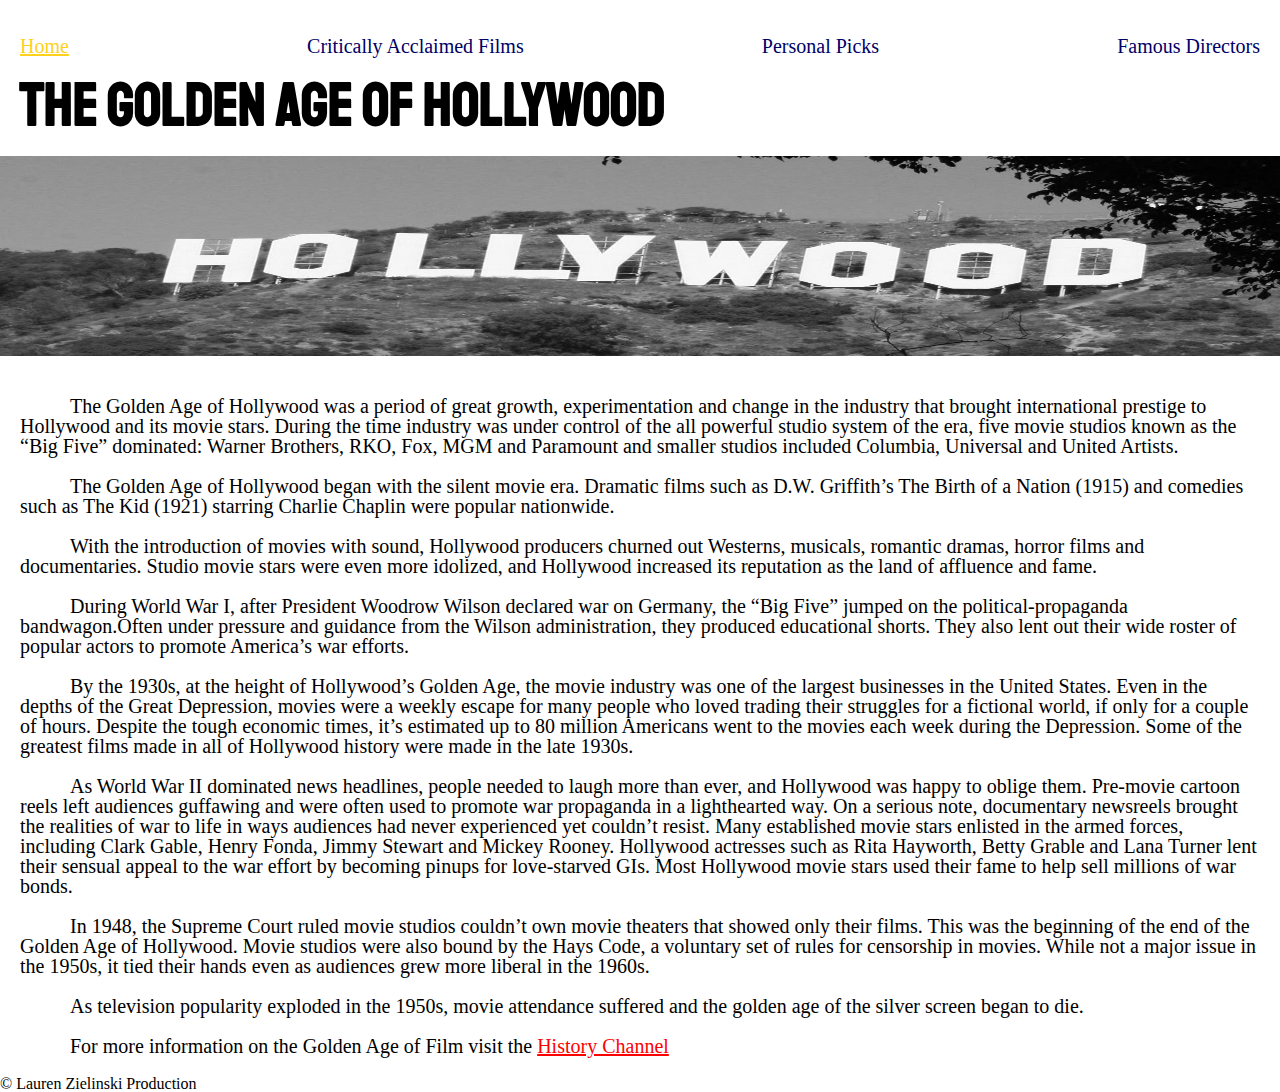
<file: index.html>
<!DOCTYPE html>
<html lang="en" dir="ltr">
  <head>
    <meta charset="utf-8">
    <link rel="stylesheet" href="css/html5reset.css">
    <link rel="stylesheet" href="css/style.css">
    <link rel="stylesheet" href="http://fonts.googleapis.com/css?family=Staatliches:100,300,400,600">
    <link rel="stylesheet" href="https://use.fontawesome.com/releases/v5.7.1/css/all.css" integrity="sha384-fnmOCqbTlWIlj8LyTjo7mOUStjsKC4pOpQbqyi7RrhN7udi9RwhKkMHpvLbHG9Sr" crossorigin="anonymous">
    <title> Home Page </title>
  </head>
  <body>
    <a href = "#main" class = "skip"> Skip to Content </a>
<header>
  <nav>
    <ul>
<li><a href="index.html" class = "current"> Home</a></li>
<li><a href="critically.html">Critically Acclaimed Films</a></li>
<li><a href="personal.html"> Personal Picks</a></li>
<li><a href="directors.html"> Famous Directors</a></li>
    </ul>
  </nav>

<div class = "index-title">
  <h1>The Golden Age of Hollywood</h1>
  <img class ="hollywood-sign" src = "images/newhollywoodsign.jpg" alt = "Hollywood Sign"/>
</div>
</header>

<main id= 'main'>
<div class="index-para">

<p>The Golden Age of Hollywood was a period of great growth, experimentation and
change in the industry that brought international prestige to Hollywood and its movie stars.
During the time industry was under control of the all powerful studio system of the era,
five movie studios known as the “Big Five” dominated: Warner Brothers, RKO, Fox, MGM and Paramount and
smaller studios included Columbia, Universal and United Artists.</p>

<p>The Golden Age of Hollywood began with the silent movie era. Dramatic films
such as D.W. Griffith’s The Birth of a Nation (1915) and comedies such as The Kid (1921)
starring Charlie Chaplin were popular nationwide.</p>

<p>With the introduction of movies with sound, Hollywood producers churned out
Westerns, musicals, romantic dramas, horror films and documentaries.
Studio movie stars were even more idolized, and Hollywood increased its reputation
as the land of affluence and fame.</p>


<p>During World War I, after President Woodrow Wilson declared war on Germany,
the “Big Five” jumped on the political-propaganda bandwagon.Often under pressure
and guidance from the Wilson administration, they produced educational shorts.
They also lent out their wide roster of popular actors to promote America’s war efforts.</p>

<p>By the 1930s, at the height of Hollywood’s Golden Age, the movie industry was
one of the largest businesses in the United States. Even in the depths of the
Great Depression, movies were a weekly escape for many people who loved trading
their struggles for a fictional world, if only for a couple of hours. Despite the
tough economic times, it’s estimated up to 80 million Americans went to the movies
each week during the Depression. Some of the greatest films made in all of Hollywood
history were made in the late 1930s.</p>

<p>As World War II dominated news headlines, people needed to laugh more than ever,
and Hollywood was happy to oblige them. Pre-movie cartoon reels left audiences
guffawing and were often used to promote war propaganda in a lighthearted way.
On a serious note, documentary newsreels brought the realities of war to life in
ways audiences had never experienced yet couldn’t resist. Many established movie
stars enlisted in the armed forces, including Clark Gable, Henry Fonda, Jimmy Stewart
and Mickey Rooney. Hollywood actresses such as Rita Hayworth, Betty Grable and Lana Turner
lent their sensual appeal to the war effort by becoming pinups for love-starved GIs.
Most Hollywood movie stars used their fame to help sell millions of war bonds.</p>

<p>In 1948, the Supreme Court ruled movie studios couldn’t own movie theaters that
showed only their films. This was the beginning of the end of the Golden Age of Hollywood.
Movie studios were also bound by the Hays Code, a voluntary set of rules for censorship in movies.
While not a major issue in the 1950s, it tied their hands even as audiences grew more
liberal in the 1960s.</p>

<p>As television popularity exploded in the 1950s, movie attendance suffered and the
golden age of the silver screen began to die.</p>

<p>For more information on the Golden Age of Film visit the
<a class = "index-link" href="https://www.history.com/topics/roaring-twenties/hollywood/" target="_blank">History Channel</a>
<em><i class="fas fa-external-link-alt fa-sm"></i></em>
  </p>
  </div>
  </main>
  <footer>
   © Lauren Zielinski Production
  </footer>
  </body>
</html>
</file>
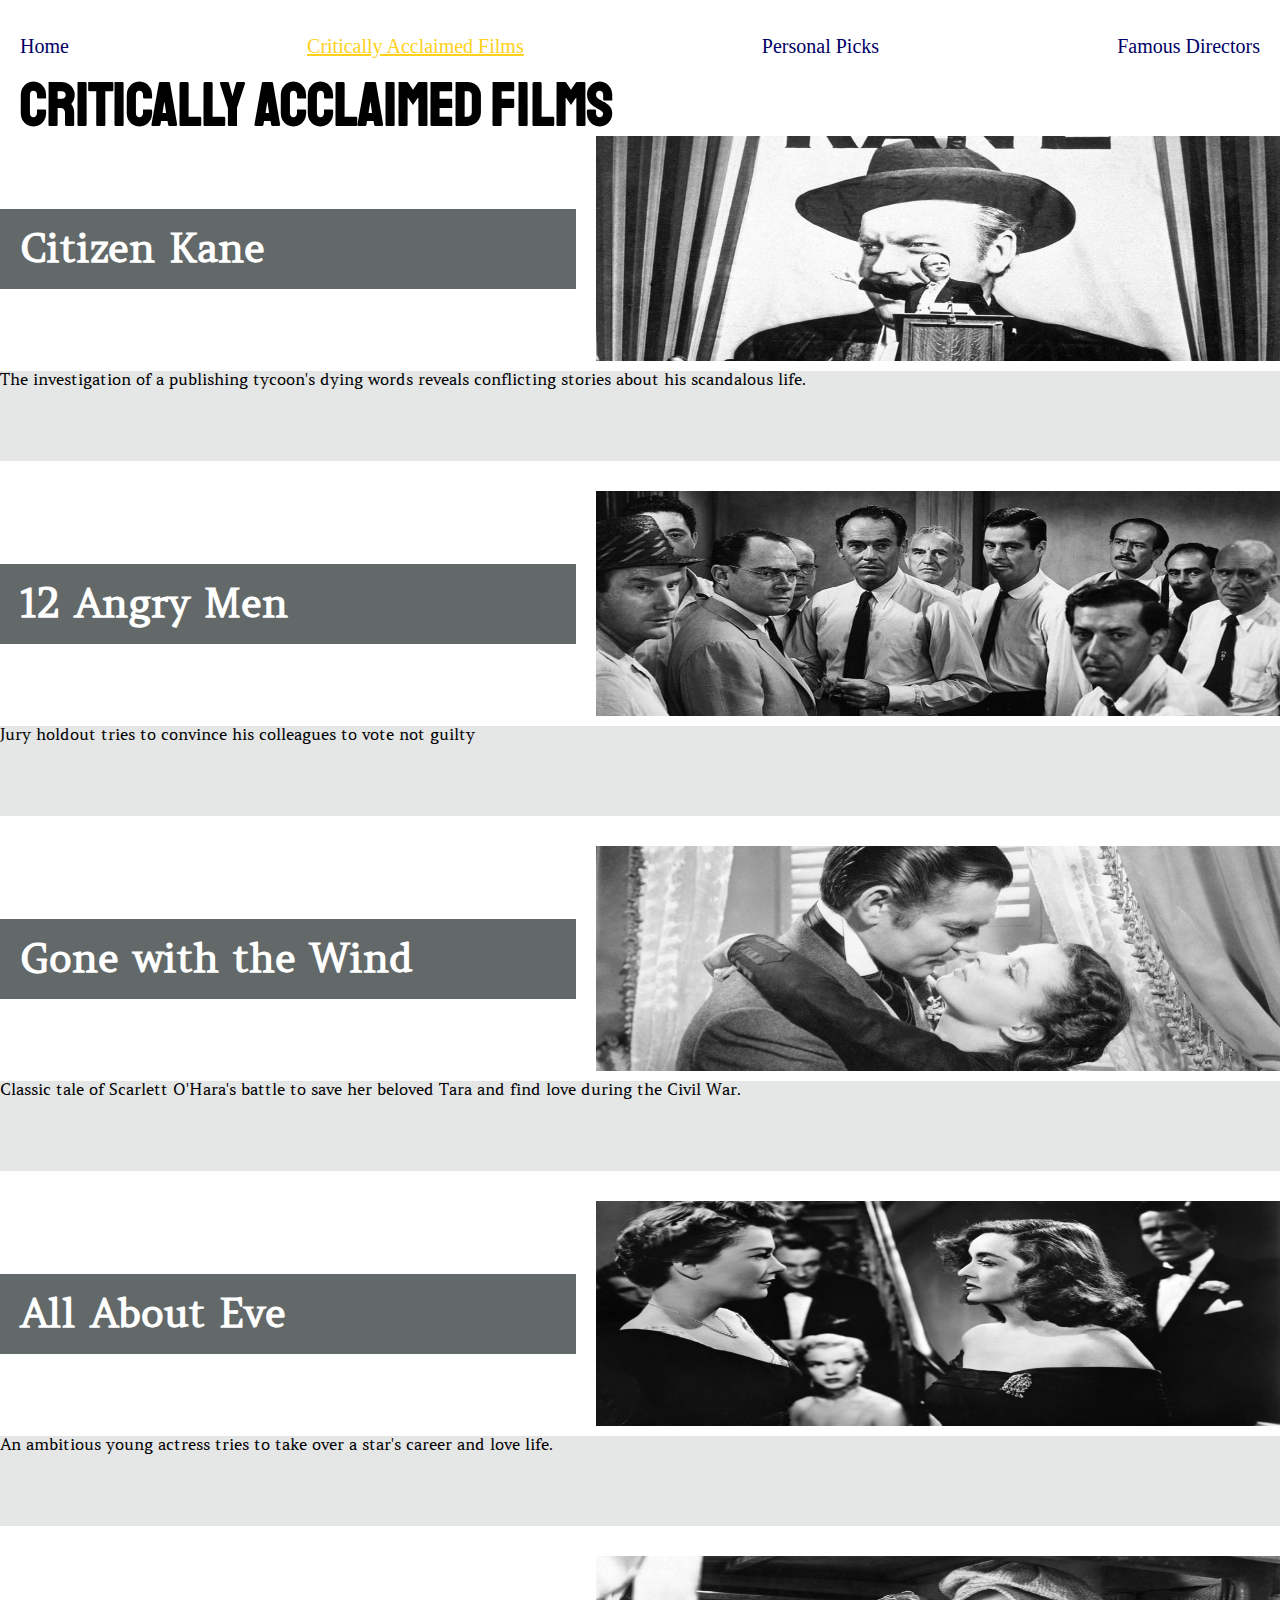
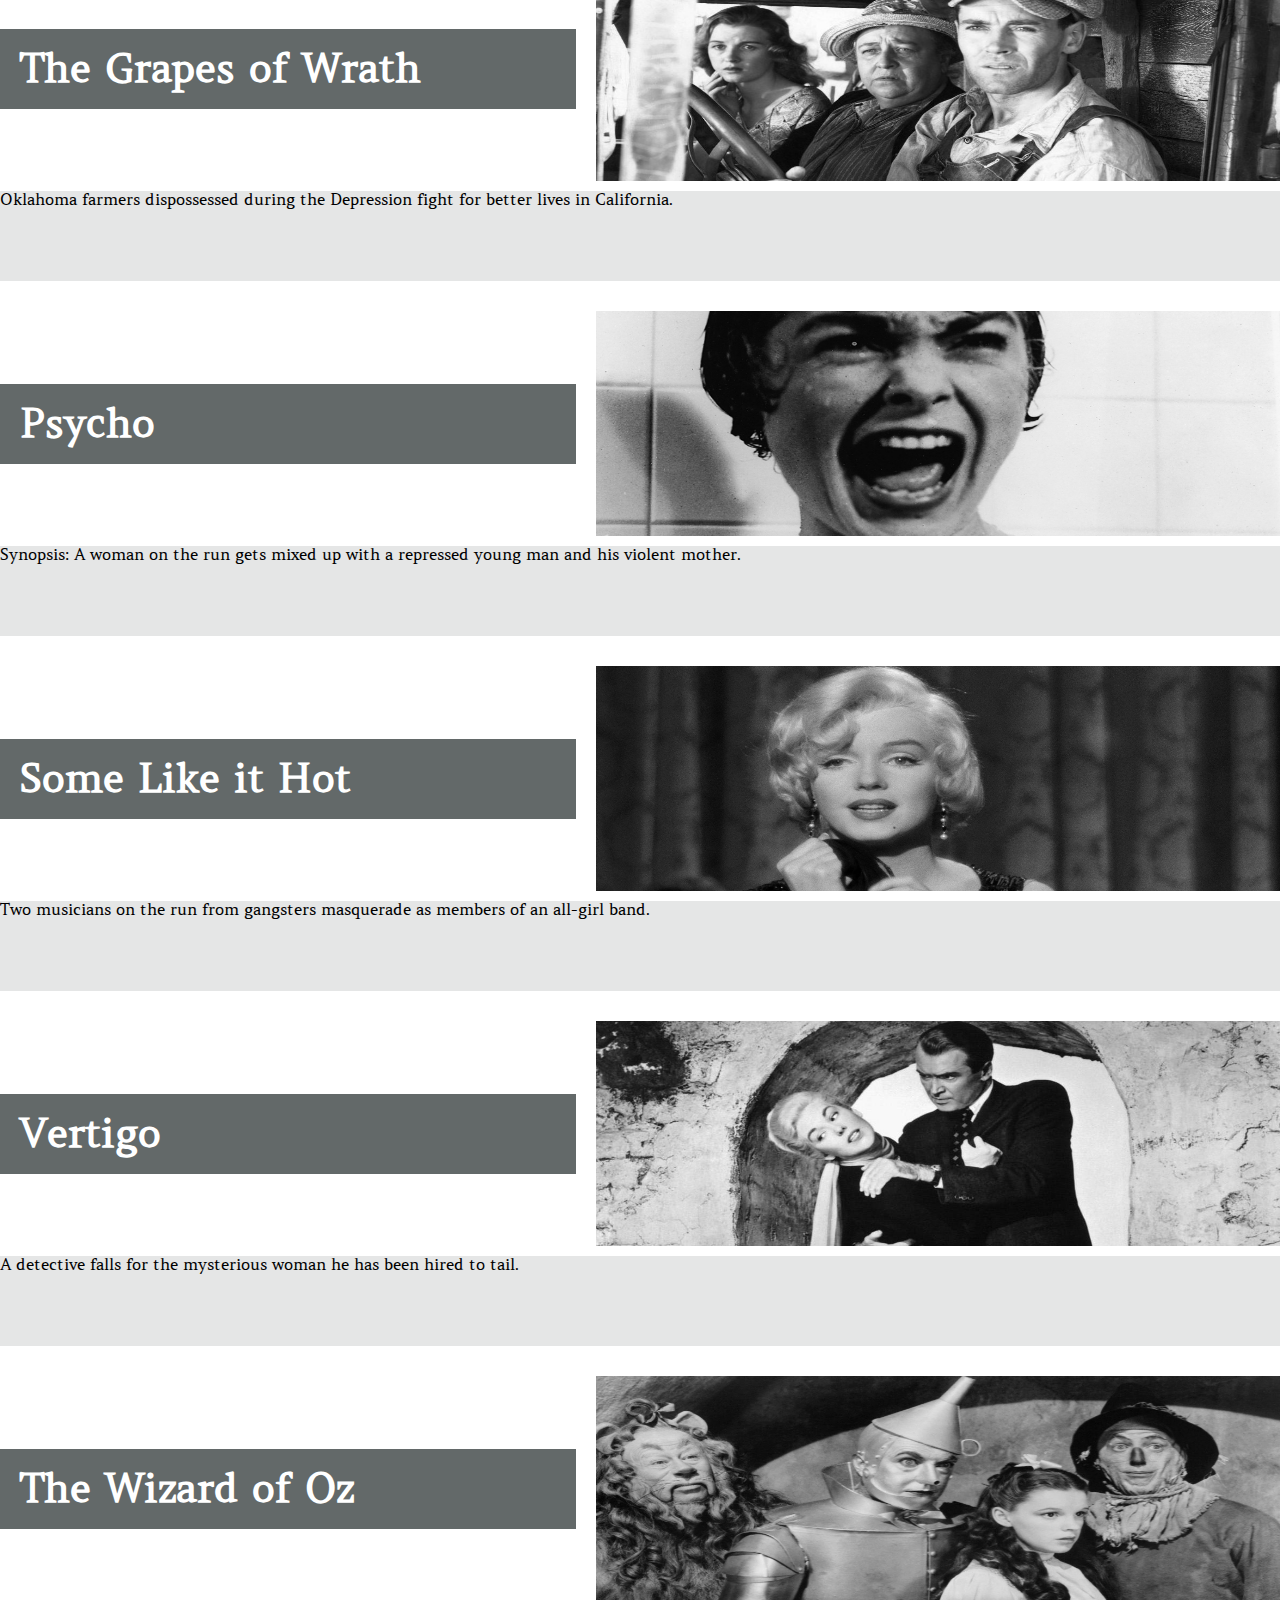
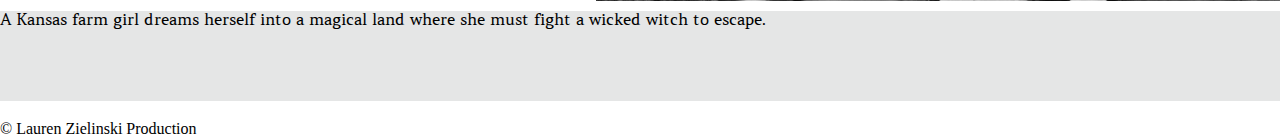
<file: critically.html>
<!DOCTYPE html>
<html lang="en" dir="ltr">
  <head>
    <meta charset="utf-8">
    <link rel="stylesheet" href="css/html5reset.css">
    <link rel="stylesheet" href="css/style.css">
    <link rel="stylesheet" href="http://fonts.googleapis.com/css?family=Staatliches:100,300,400,600">
    <link rel="stylesheet" href="http://fonts.googleapis.com/css?family=Amethysta:100,300,400,600">

    <title> Critically Acclaimed Films </title>
  </head>
  <body>
    <a href = "#main" class = "skip"> Skip to Content </a>
<header>
  <nav>
    <ul>
<li><a href="index.html"> Home</a></li>
<li><a href="critically.html" class = "current">Critically Acclaimed Films</a></li>
<li><a href="personal.html"> Personal Picks</a></li>
<li><a href="directors.html"> Famous Directors</a></li>
</ul>
</nav>


<div class = "critically-title">
  <h1>Critically Acclaimed Films</h1>
</header>


<main id= 'main'>

<div class = "wrapper">
    <h2>Citizen Kane</h2>
    <img src = "images/Citizenkane.jpg" alt = "Favored to win election as governor, Kane makes a campaign speech at Madison Square Garden"/>
    <p>The investigation of a publishing tycoon's dying words reveals
      conflicting stories about his scandalous life.</p>

    <h2>12 Angry Men</h2>
    <img src = "images/12angrymen.jpg" alt = "The 12 jurors debate the fate of a young defendant charged with murdering his father."/>
    <p>Jury holdout tries to convince his colleagues to vote not guilty</p>

    <h2>Gone with the Wind</h2>
    <img src = "images/Gonewiththewind.jpg" alt = "Main characters Rhett and Scarlett embracing moments before a kiss"/>
    <p>Classic tale of Scarlett O'Hara's battle to save her beloved Tara
    and find love during the Civil War.</p>

    <h2>All About Eve</h2>
    <img src = "images/Allabouteve.jpg" alt = "Eve and Margo standing in a face off"/>
    <p>An ambitious young actress tries to take over a star's career and love life.</p>

    <h2>The Grapes of Wrath</h2>
    <img src = "images/Grapesofwrath.jpg" alt = "Tom Joad, Ma Joad and Rose of Sharon riding in the car together"/>
    <p>Oklahoma farmers dispossessed during the Depression fight for better
      lives in California.</p>

    <h2>Psycho</h2>
    <img src = "images/Psycho.jpg" alt = "Marion Crane in the shower scream as a knief comes towards her"/>
    <p>Synopsis: A woman on the run gets mixed up with a repressed young man and his
      violent mother.</p>

    <h2>Some Like it Hot</h2>
    <img src = "images/Somelikeithot.jpg" alt = "Sugar 'Kane' Kowalczyk and Joe embracing"/>
    <p>Two musicians on the run from gangsters masquerade as members of
    an all-girl band.</p>


    <h2>Vertigo</h2>
    <img src = "images/Vertigo.jpg" alt = "John 'Scottie' Ferguson and Judy Barton on the top of the bell tower"/>
    <p>A detective falls for the mysterious woman he has  been hired to tail.</p>

    <h2>The Wizard of Oz</h2>
    <img src = "images/Wizardofoz.jpg" alt = "The Cowardly Lion, Dorothy, Scarecrow, and the Tin Man gathered together"/>
    <p>A Kansas farm girl dreams herself into a magical land where she
      must fight a wicked witch to escape.</p>
</div>

  </main>
    <footer>
    © Lauren Zielinski Production
    </footer>
 </body>
</html>
</file>
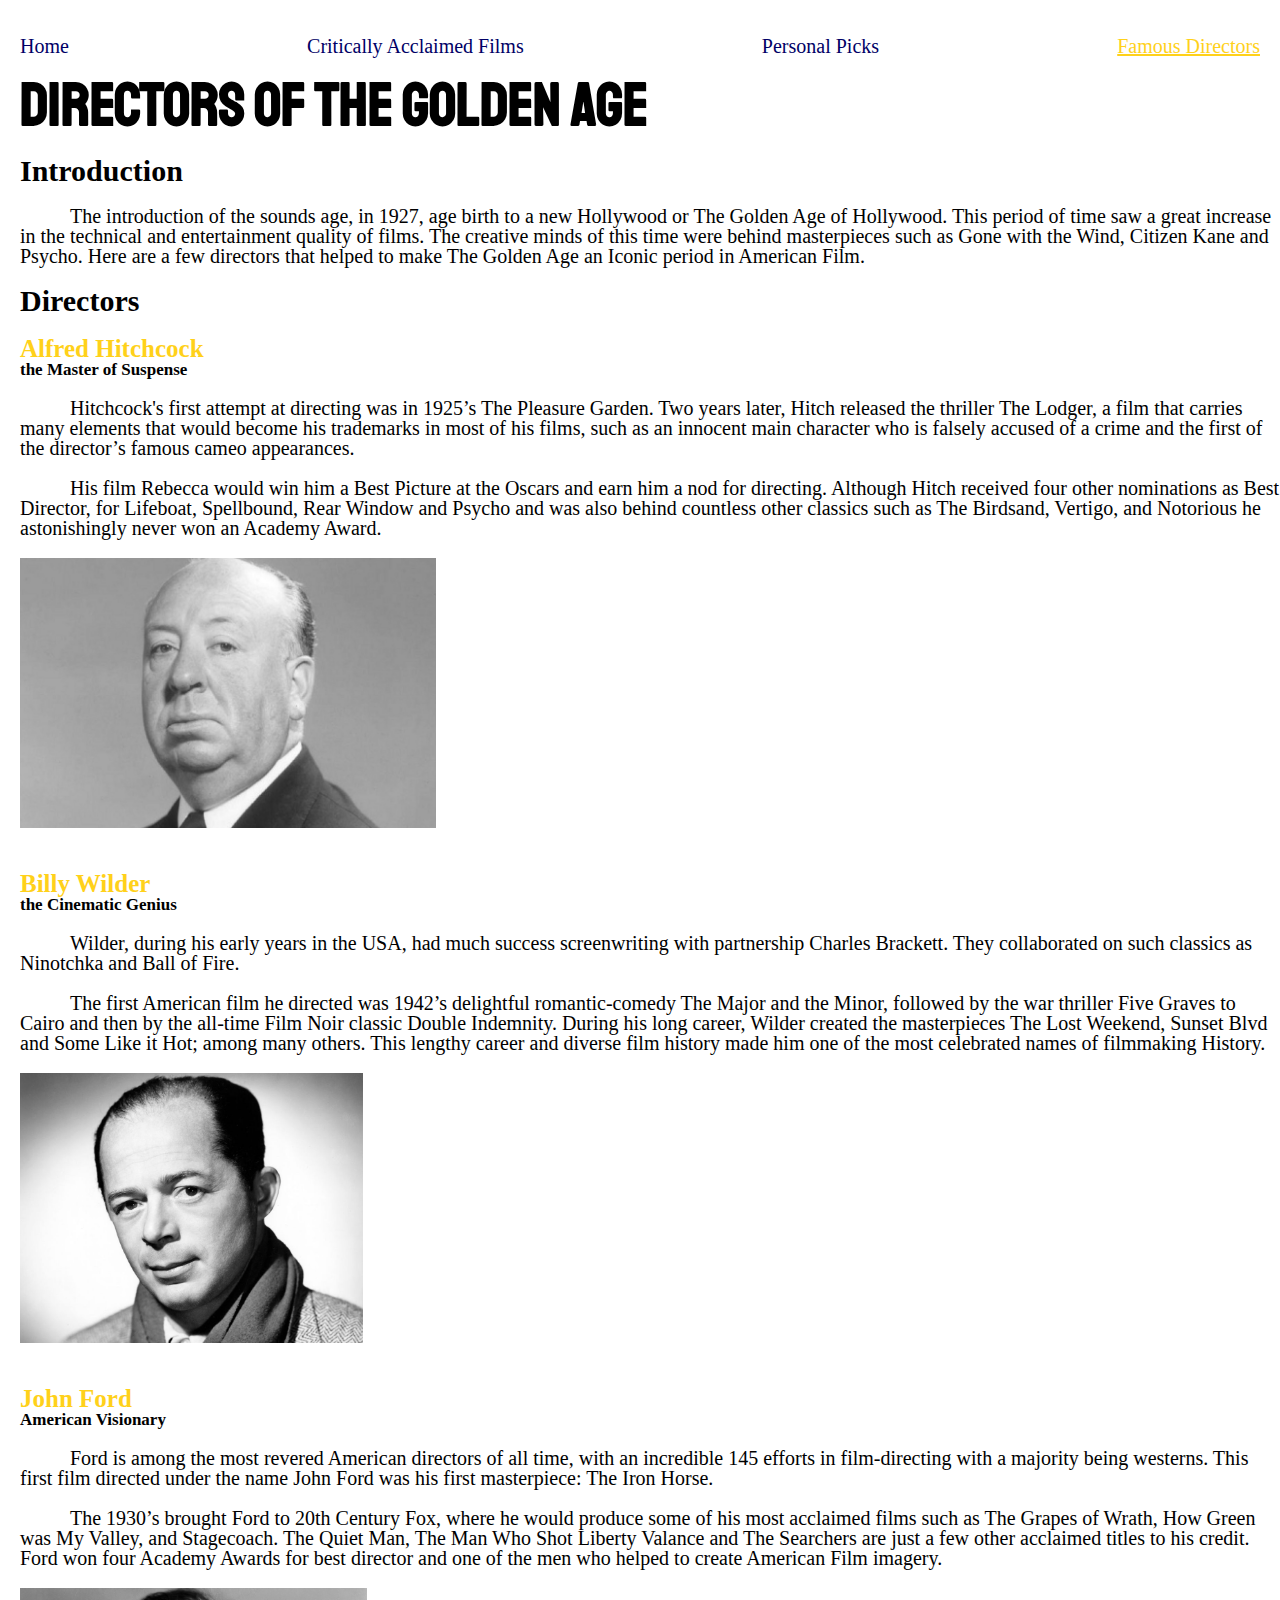
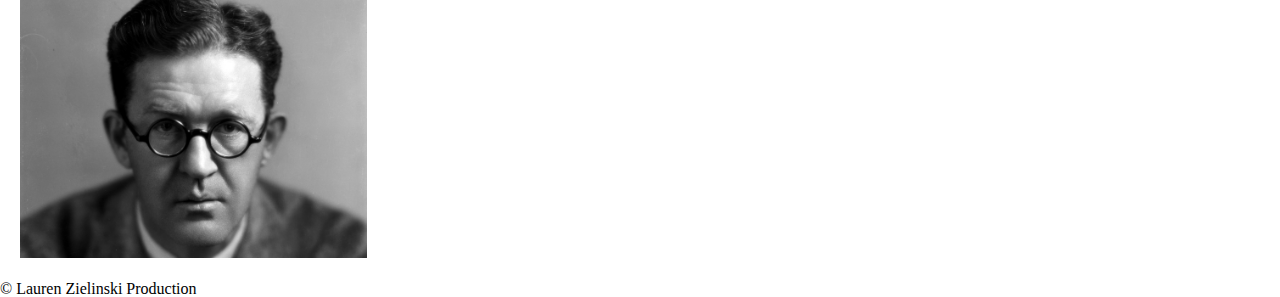
<file: directors.html>
<!DOCTYPE html>
<html lang="en" dir="ltr">
  <head>
    <meta charset="utf-8">
    <link rel="stylesheet" href="css/html5reset.css">
    <link rel="stylesheet" href="css/style.css">
    <link rel="stylesheet" href="http://fonts.googleapis.com/css?family=Staatliches:100,300,400,600">
    <title> Famous Directors </title>
  </head>
  <body>
    <a href = "#main" class = "skip" > Skip to Content </a>
<header>
  <nav>
    <ul>
<li><a href="index.html"> Home</a></li>
<li><a href="critically.html">Critically Acclaimed Films</a></li>
<li><a href="personal.html"> Personal Picks</a></li>
<li><a href="directors.html" class = "current"> Famous Directors</a></li>
</ul>
</nav>

<div class = "directors-title">
  <h1>Directors of the Golden Age</h1>
  </div>
</header>



<main id= 'main'>

<div class="directors-intro">
<h2> Introduction </h2>

<p>The introduction of the sounds age, in 1927, age birth to a new Hollywood or
The Golden Age of Hollywood. This period of time saw a great increase in the
technical and entertainment quality of films. The creative minds of this time
were behind masterpieces such as Gone with the Wind, Citizen Kane and Psycho.
Here are a few directors that helped to make The Golden Age an Iconic period in
American Film.<p>
</div>

<div class="directors-para">
<h2> Directors </h2>
<h3>Alfred Hitchcock</h3>
<h4>the Master of Suspense</h4>
<p>Hitchcock's first  attempt at directing was in 1925’s The Pleasure Garden.
Two years later, Hitch released the thriller The Lodger, a film that carries many
elements that would become his trademarks in most of his films, such as an
innocent main character who is falsely accused of a crime and the first of
the director’s famous cameo appearances.</p>
<p>His film Rebecca would win him a Best Picture at the
Oscars and earn him a nod for directing. Although Hitch received four
other nominations as Best Director, for Lifeboat, Spellbound, Rear Window and
Psycho and was also behind countless other classics such as The Birdsand,
Vertigo, and Notorious he  astonishingly never won an Academy Award.</p>
<img src = "images/Hitchcock.jpg" alt = "headshot of Alfred Hitchcock"/>


<h3>Billy Wilder</h3>
<h4>the Cinematic Genius</h4>
<p>Wilder, during his early years in the USA, had much success screenwriting with
partnership Charles Brackett. They collaborated on such classics as Ninotchka
and Ball of Fire.</p>
<p>The first American film he directed was 1942’s delightful romantic-comedy
The Major and the Minor, followed by the war thriller Five Graves to Cairo and
then by the all-time Film Noir classic Double Indemnity. During his long career,
Wilder created the masterpieces  The Lost Weekend, Sunset Blvd and
Some Like it Hot; among many others. This lengthy career and diverse film
history made him one of the most celebrated names of filmmaking History.</p>
<img src = "images/Wilder.jpg" alt = "headshot of Billy Wilder"/>


<h3>John Ford</h3>
<h4>American Visionary</h4>
<p>Ford is among the most revered American directors of all time,
with an incredible 145 efforts in film-directing with a majority being westerns.
This first film directed under the name John Ford was his first masterpiece:
The Iron Horse.</p>
<p>The 1930’s brought Ford to 20th Century Fox, where he would produce some of his
most acclaimed films such as The Grapes of Wrath, How Green was My Valley, and
Stagecoach. The Quiet Man, The Man Who Shot Liberty Valance and The Searchers are
just a few other acclaimed titles to his credit. Ford won four Academy Awards
for best director and one of the men who helped to create American Film imagery.</p>
<img src = "images/Ford.jpg" alt = "headshot of John Ford"/>
</div>
  </main>
  <footer>
  © Lauren Zielinski Production
  </footer>
 </body>
</html>
</file>
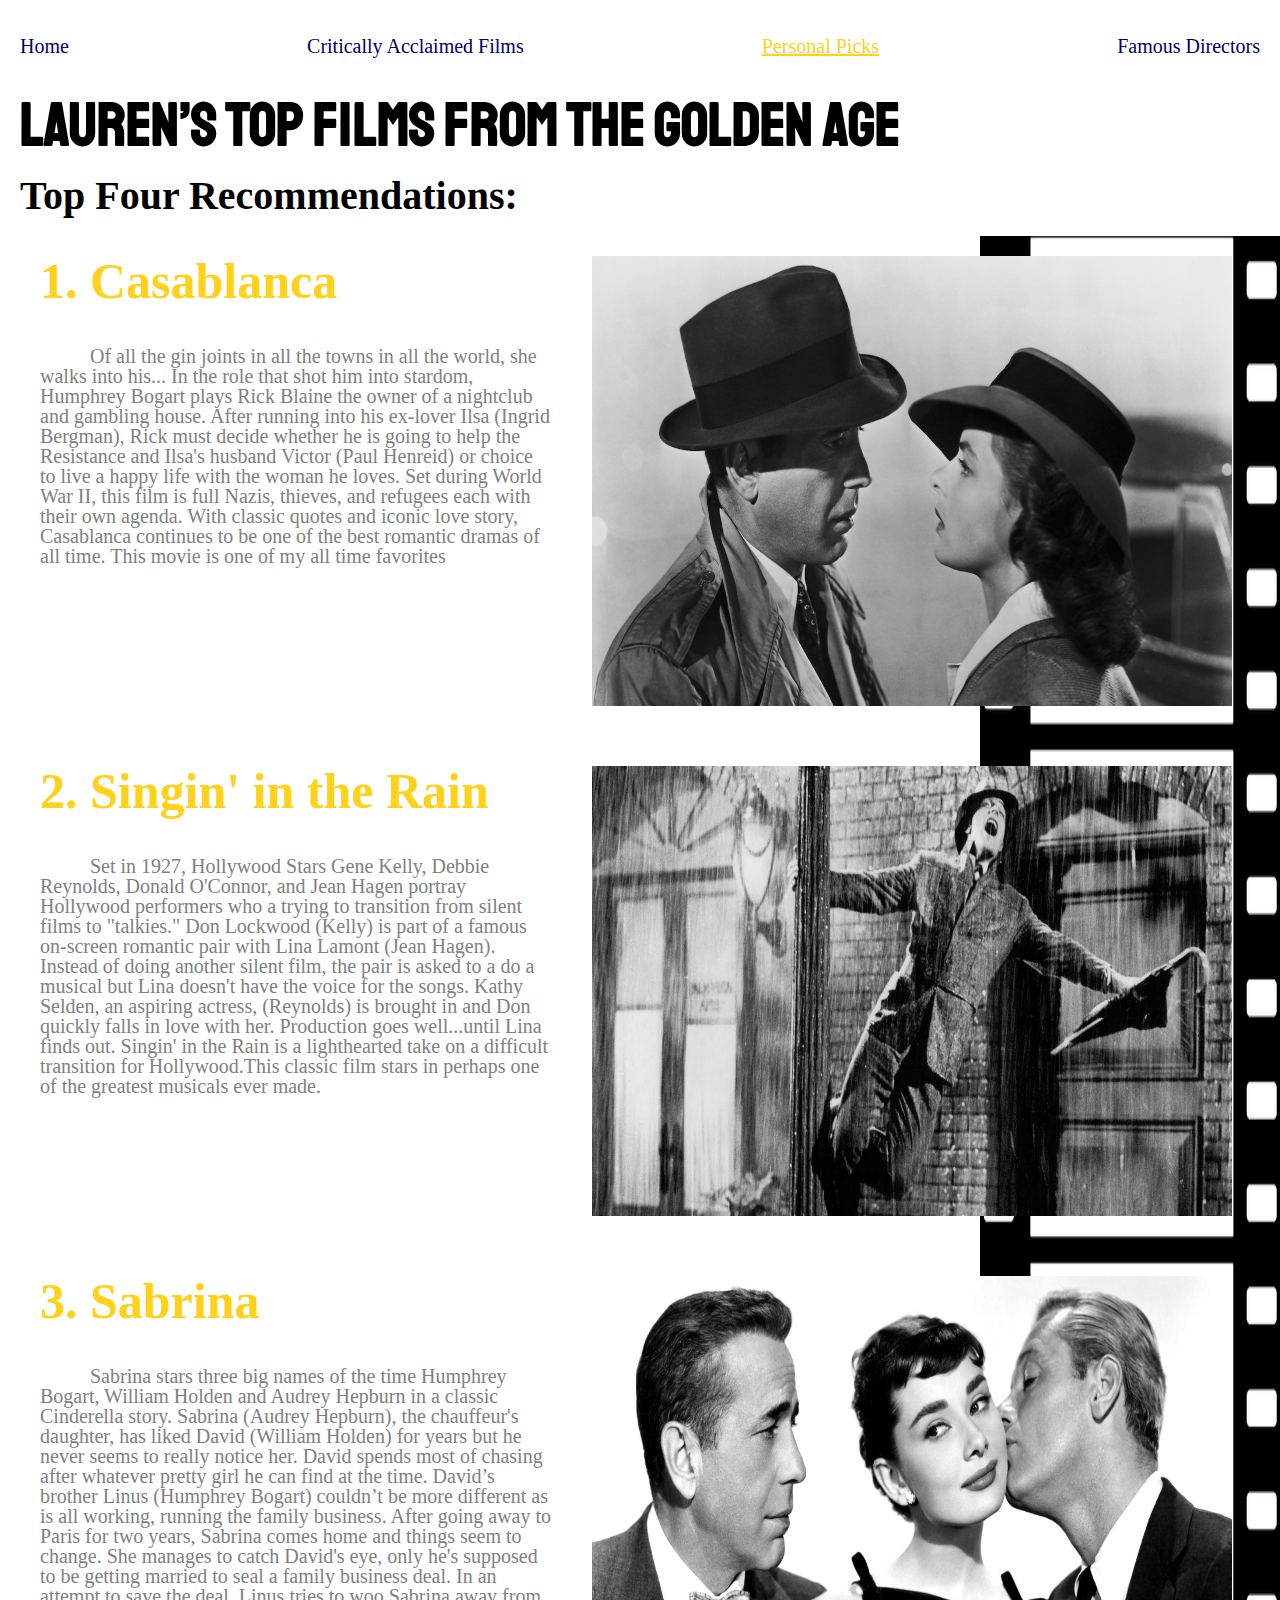
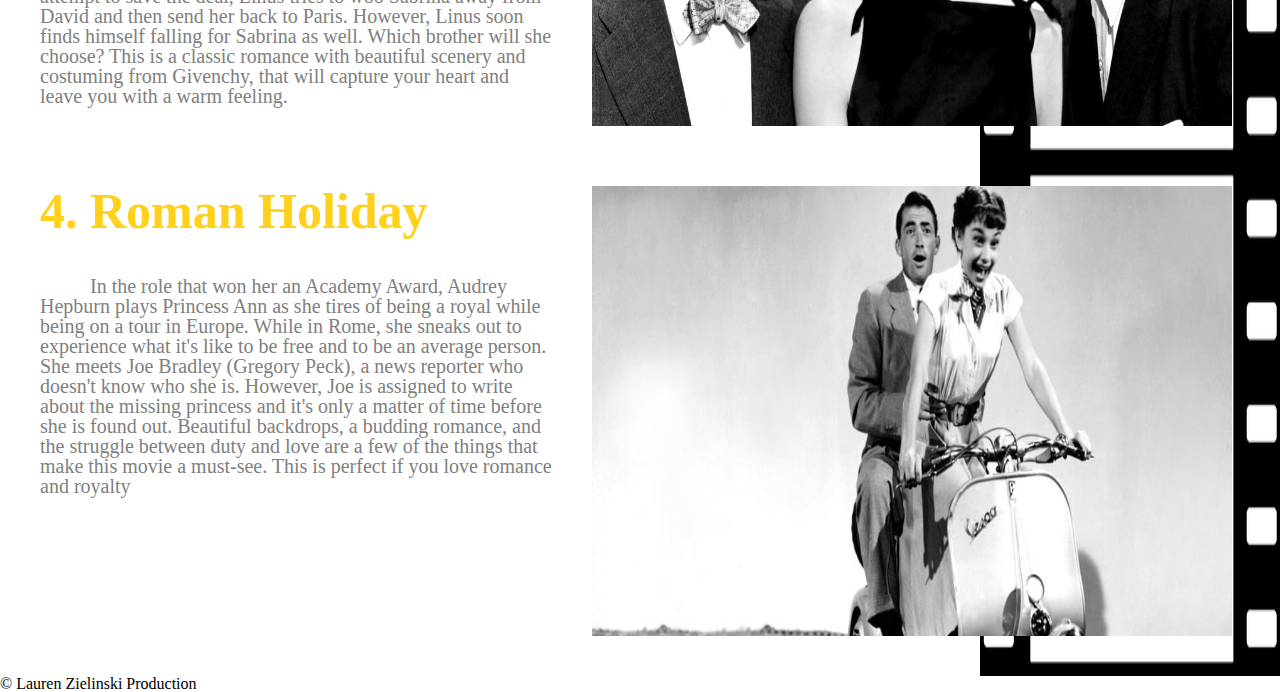
<file: personal.html>
<!DOCTYPE html>
<html lang="en" dir="ltr">
  <head>
    <meta charset="utf-8">
    <link rel="stylesheet" href="css/html5reset.css">
    <link rel="stylesheet" href="css/style.css">
    <link rel="stylesheet" href="http://fonts.googleapis.com/css?family=Staatliches:100,300,400,600">
    <title> Personal Favorite Films </title>
  </head>
  <body>
    <a href = "#main" class = "skip" > Skip to Content </a>
<header>
  <nav>
    <ul>
<li><a href="index.html"> Home</a></li>
<li><a href="critically.html">Critically Acclaimed Films</a></li>
<li><a href="personal.html" class = "current"> Personal Picks</a></li>
<li><a href="directors.html"> Famous Directors</a></li>
</ul>
</nav>

<div class = "personal-title">
  <h1>Lauren’s Top Films from the Golden Age</h1>
  </div>
</header>

<main class= "personal" id= 'main'>
<div class = "personal-header">
<h2> Top Four Recommendations:</h2>
</div>
<div class= "personal-p">
  <div class="personal-background">
  <!-- <h2> Top Four Recommendations:</h2> -->
  <div class= "pick">
    <div class = "col">
        <h3> 1. Casablanca</h3>
        <img class = "mobile" src = "images/Casablanca.jpg" alt = "Rick Blaine and Ilsa Lund saying a heartbreaking goodbye"/>
        <p>Of all the gin joints in all the towns in all the world, she walks into his...
        In the role that shot him into stardom, Humphrey Bogart plays Rick Blaine the
        owner of a nightclub and gambling house. After running into his ex-lover
        Ilsa (Ingrid Bergman), Rick must decide whether he is going to help the Resistance
        and Ilsa's husband Victor (Paul Henreid) or choice to live a happy life with
        the woman he loves. Set during World War II, this film is full Nazis, thieves,
        and refugees each with their own agenda. With classic quotes and iconic love story,
        Casablanca continues to be one of the best romantic dramas of all time.
        This movie is one of my all time favorites</p>
      </div>
      <img class = "desktop" src = "images/Casablanca.jpg" alt = "Rick Blaine and Ilsa Lund saying a heartbreaking goodbye"/>
    </div>

    <div class="pick">
      <div class = "col">
        <h3>2. Singin' in the Rain</h3>
        <img class = "mobile" src = "images/Singingintherain.jpg" alt = "Don Lockwood iconic scene dancing and singin in the rain"/>
        <p> Set in 1927, Hollywood Stars Gene Kelly, Debbie Reynolds, Donald O'Connor, and
        Jean Hagen portray Hollywood performers who a trying to transition from
        silent films to "talkies." Don Lockwood (Kelly) is part of a famous on-screen
        romantic pair with Lina Lamont (Jean Hagen). Instead of doing another silent film,
        the pair is asked to a do a musical but Lina doesn't have the voice for the songs.
        Kathy Selden, an aspiring actress, (Reynolds) is brought in and Don quickly falls
        in love with her. Production goes well...until Lina finds out. Singin' in the Rain
        is a lighthearted take on a difficult transition for Hollywood.This classic film
        stars in perhaps one of the greatest musicals ever made.</p>
      </div>
      <img class = "desktop" src = "images/Singingintherain.jpg" alt = "Don Lockwood iconic scene dancing and singin in the rain"/>
    </div>

  <div class="pick">
    <div class = "col">
    <h3>3. Sabrina</h3>
    <img class="mobile" src = "images/Sabrina.jpg" alt = "Sabrina and Linus sharing a drink on the Larrabree's tennis court"/>
    <p>Sabrina stars three big names of the time Humphrey Bogart, William Holden and
      Audrey Hepburn in a classic Cinderella story. Sabrina (Audrey Hepburn),
      the chauffeur's daughter, has liked David (William Holden) for years but
      he never seems to really notice her. David spends most of chasing after whatever
      pretty girl he can find at the time. David’s brother Linus (Humphrey Bogart)
      couldn’t be more different as is all working, running the family business.
      After going away to Paris for two years, Sabrina comes home and things seem to change.
      She manages to catch David's eye, only he's supposed to be getting married to
      seal a family business deal. In an attempt to save the deal, Linus tries to woo
      Sabrina away from David and then send her back to Paris. However, Linus soon finds
      himself falling for Sabrina as well. Which brother will she choose?
      This is a classic romance with beautiful scenery and costuming from Givenchy,
      that will capture your heart and leave you with a warm feeling.</p>
      </div>
    <img class = "desktop" src = "images/Sabrina.jpg" alt = "Sabrina and Linus sharing a drink on the Larrabree's tennis court"/>
</div>

  <div class="pick">
    <div class = "col">
    <h3>4. Roman Holiday</h3>
    <img class="mobile" src = "images/Romanholiday.jpg" alt = "Princess Ann and Joe riding around Rome on a Vespa"/>
    <p>In the role that won her an Academy Award, Audrey Hepburn plays Princess Ann
      as she tires of being a royal while being on a tour in Europe.
      While in Rome, she sneaks out to experience what it's like to be free and to be
      an average person. She meets Joe Bradley (Gregory Peck), a news reporter who
      doesn't know who she is. However, Joe is assigned to write about the missing
      princess and it's only a matter of time before she is found out.
      Beautiful backdrops, a budding romance, and the struggle between duty and love
      are a few of the things that make this movie a must-see. This is perfect if
      you love romance and royalty</p>
      </div>
      <img class="desktop" src = "images/Romanholiday.jpg" alt = "Princess Ann and Joe riding around Rome on a Vespa"/>
    </div>

</div>
</div>
  </main>
  <footer>
    © Lauren Zielinski Production
  </footer>
 </body>
</html>
</file>
<file: css/style.css>
nav a{
  color: #000066;
  display:inline;
  font-size: 30px;
  text-decoration: none;
  height: 15vh;

}

nav a:hover{
  color:#4d4dff;
  text-decoration: underline;
}

 nav ul {
  display:flex;
  flex-direction:column;
  justify-content: space-between;
  padding: 20px 20px 20px 20px;
  background-color: transparent;
}

a.current {
  color: #ffd11a;
  text-decoration: underline;
}

a.current:hover{
  color: orange;
}

a.skip{
  color: green;
  position: relative;
  left: -2000px;
}

a.skip:focus{
  left: 0px;
}

.index-title {
  display: grid;
  grid-template-columns: 1ref 1ref;
}
.index-title h1{
  grid-column-start: 1;
  grid-column-end: 2;;
  color: black;
  font-family: "Staatliches", "Helvetica Neue", sans-serif;
  font-size: 60px;
  margin: 0px 0px 0px 20px;
}
.hollywood-sign{
  grid-column-start:1;
  grid-column-end: 3;
  background: yellow;
  height:200px;
  width:100vw;
  margin: 20px 20px 20px 0px;
  justify-self: center;
}


.index-para > p{
  text-indent: 50px;
  font-size: 20px;
  margin: 20px 20px 20px 20px;
}


.index-link:link{
    color: red;
}

.index-link:visited{
    color: purple;
}

/* .personal-background {
  background:url(../images/reel.jpg);
  background-position: right;
  background-repeat: no-repeat;
  background-size: 300px 100%;
  margin-right: 0px;
} */
  /* min-height: 100vh; */
  /* background-repeat: no-no-repeat; */


.wrapper{
  display: grid;
  grid-template-columns: 45% auto auto;
  grid-gap: 10px 20px;
}
.wrapper h2{
  grid-column-start: 1;
  grid-column-end: 2;
  background: #636969;
  color: white;
  padding: 20px 20px 20px 20px;
  align-self: center;
  font-size:  40px;
  font-family: "Amethysta", "Helvetica Neue", sans-serif;

}

.wrapper img{
  grid-column-start: 2;
  grid-column-end: 4;
  width: 100%;
  background:yellow;
  max-height: 25vh;
}

.wrapper p{
  grid-column-start: 1;
  grid-column-end: 4;
  background: #e5e6e6;
  min-height: 10vh;
  font-size: 16px;
  font-family: "Amethysta", "Helvetica Neue", sans-serif;
  margin: 0px 0px 20px 0px
}

.critically-title h1{
  color: black;
  font-family: "Staatliches", "Helvetica Neue", sans-serif;
  font-size: 60px;
  margin: 0px 0px 0px 20px

}
.directors-title{
  color: black;
  font-family: "Staatliches", "Helvetica Neue", sans-serif;
  font-size: 60px;
  margin: 0px 0px 20px 20px;
}
.directors-para > p{
  margin: 20px 20px 20px 20px;
}

.directors-intro h2{
  color: black;
  font-size: 30px;
  margin: 0px 0px 20px 20px;
}

.directors-intro p{
  color: black;
  font-size: 20px;
  margin: 0px 0px 20px 20px;
  text-indent: 50px;
}

.directors-para h2{
  color: black;
  font-size: 30px;
  margin: 0px 0px 0px 20px;
}

.directors-para h3{
  color: #ffd11a;
  font-size: 25px;
  margin: 20px 0px 0px 20px;
}

.directors-para h4{
  color: black;
  font-size: 17px;
  margin: 0px 0px 20px 20px;
}

.directors-para p{
  color: black;
  font-size: 20px;
  margin: 0px 0px 20px 20px;
  text-indent: 50px;
}

.directors-para img{
    max-height: 30vh;
    max-width: 40vw;
    margin: 0px 0px 20px 20px;
}

/*=================Personal Picks*===========*/
/* .pick{
  display: flex;
  flex-direction: row;
  justify-content: space-between;
}
.col{
  display: flex;
  flex-direction: column;
}

img.mobile{
  display: none;
} */
.pick{
	display:flex;
  flex-direction:column;
  justify-content: space-between;
  padding: 20px 20px 20px 20px ;
}


.personal-title{
  color: black;
  font-family: "Staatliches", "Helvetica Neue", sans-serif;
  font-size: 60px;
  margin: 20px 0px 20px 20px;
}

.personal-header h2{
  color: black;
  font-size: 40px;
  margin: 0px 0px 20px 20px;
}

.personal-p h3{
  color: #ffd11a;
  font-size: 50px;
  margin: 0px 0px 20px 20px;
}

.personal-p p{
  color: grey;
  font-size: 20px;
  margin: 20px 20px 20px 20px;
  text-indent: 50px;
  width: 80vw;
}

.personal-p img{
    display: block;
    max-width: 50vw;
    margin: 0px 0px 20px 20px;
}

img.desktop {
  display: none;
 }

@media screen and (min-width: 700px){
nav a{
  font-size: 25px;

  }

nav ul {
  display:flex;
  flex-direction:row;
  justify-content: space-between;
  padding: 20px 20px 20px 20px;
  background-color: transparent;
}

.personal-background {
  background:url(../images/reel.jpg);
  background-position: right;
  background-repeat: no-repeat;
  background-size: 300px 100%;
  margin-right: 0px;
  }
.personal-p p{
  width: 65vw;
}


@media screen and (min-width: 1000px){
nav a{
    color: #000066;
    display:inline;
    font-family: ;
    font-size: 20px;
    text-decoration: none;
    height: 20vh;
}

.pick{
    display: flex;
    flex-direction: row;
    justify-content: space-between;
    width: 50px;
  }
.col{
    display: flex;
    flex-direction: column;

  }

.personal-p h3{
  color: #ffd11a;
  font-size: 50px;
  margin: 0px 0px 20px 20px;
}

.personal-p p{
  color: grey;
  font-size: 20px;
  margin: 20px 20px 20px 20px;
  text-indent: 50px;
  width: 40vw;
}

.personal-p img{
  display: block;
  flex-basis:fit-content;
  width: 55vw;
  height: 50vh;
  margin: 0px 0px 20px 20px;
}

.personal-background {
  background:url(../images/reel.jpg);
  background-position: right;
  background-repeat: no-repeat;
  background-size: 300px 100%;
  margin-right: 0px;
}


img.desktop{
  display: block;
}

img.mobile{
    display: none;
  }
}
/* .pick{
	display:flex;
  flex-direction:column;
  justify-content: space-between;
  padding: 20px 20px 20px 20px ;
}

img.desktop {
  display: none;
 } */


/* .personal-background{
    width: 125px;
    border: 4px solid #333;
} */

/* Flex BOX */
</file>
